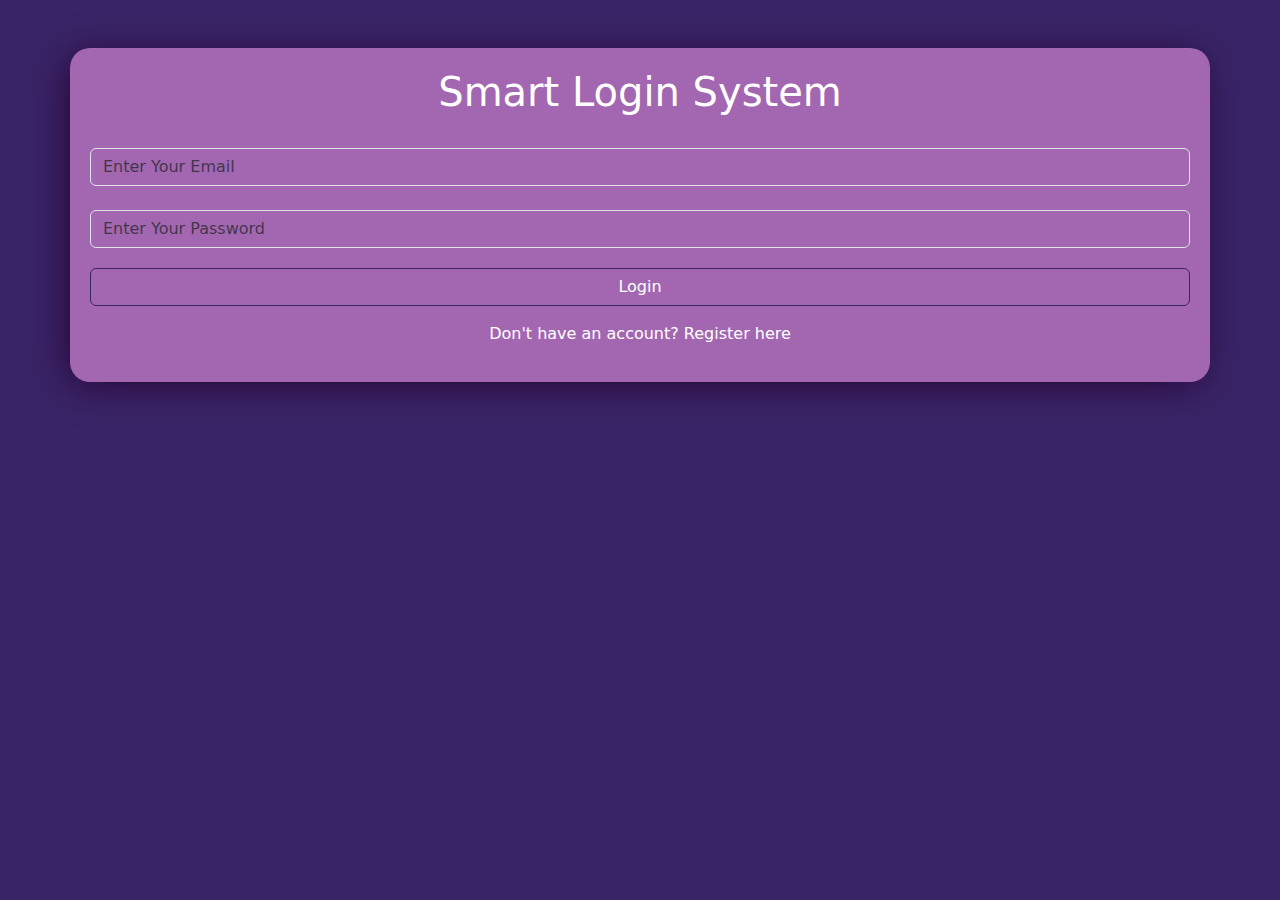
<file: index.html>
<!DOCTYPE html>
<html lang="en">
<head>
    <meta charset="UTF-8">
    <meta name="viewport" content="width=device-width, initial-scale=1.0">
    <title>Login</title>
    <link href="css/bootstrap-5.3.3-dist/css/bootstrap.min.css" rel="stylesheet">
    <link rel="stylesheet" href="css/index.css">
</head>
<body>
    <div class="loginForm container mt-5">
        <h2 class="Header text-center">Smart Login System</h2>
        <form id="loginForm">
            <div class="form-group">
                <label for="loginEmail"></label>
                <input type="email" class="form-control" id="loginEmail" required placeholder="Enter Your Email">
            </div>
            <div class="form-group">
                <label for="loginPassword"></label>
                <input type="password" class="form-control" id="loginPassword" required placeholder="Enter Your Password">
            </div>
            <button type="submit" class="btn btn-block">Login</button>
            <p class="signup-gate mt-3 text-center">Don't have an account? <a href="sign-up.html">Register here</a></p>
        </form>
    </div>
    <script src="https://code.jquery.com/jquery-3.5.1.min.js"></script>
    <script src="js/scripts.js"></script>
</body>
</html>
</file>
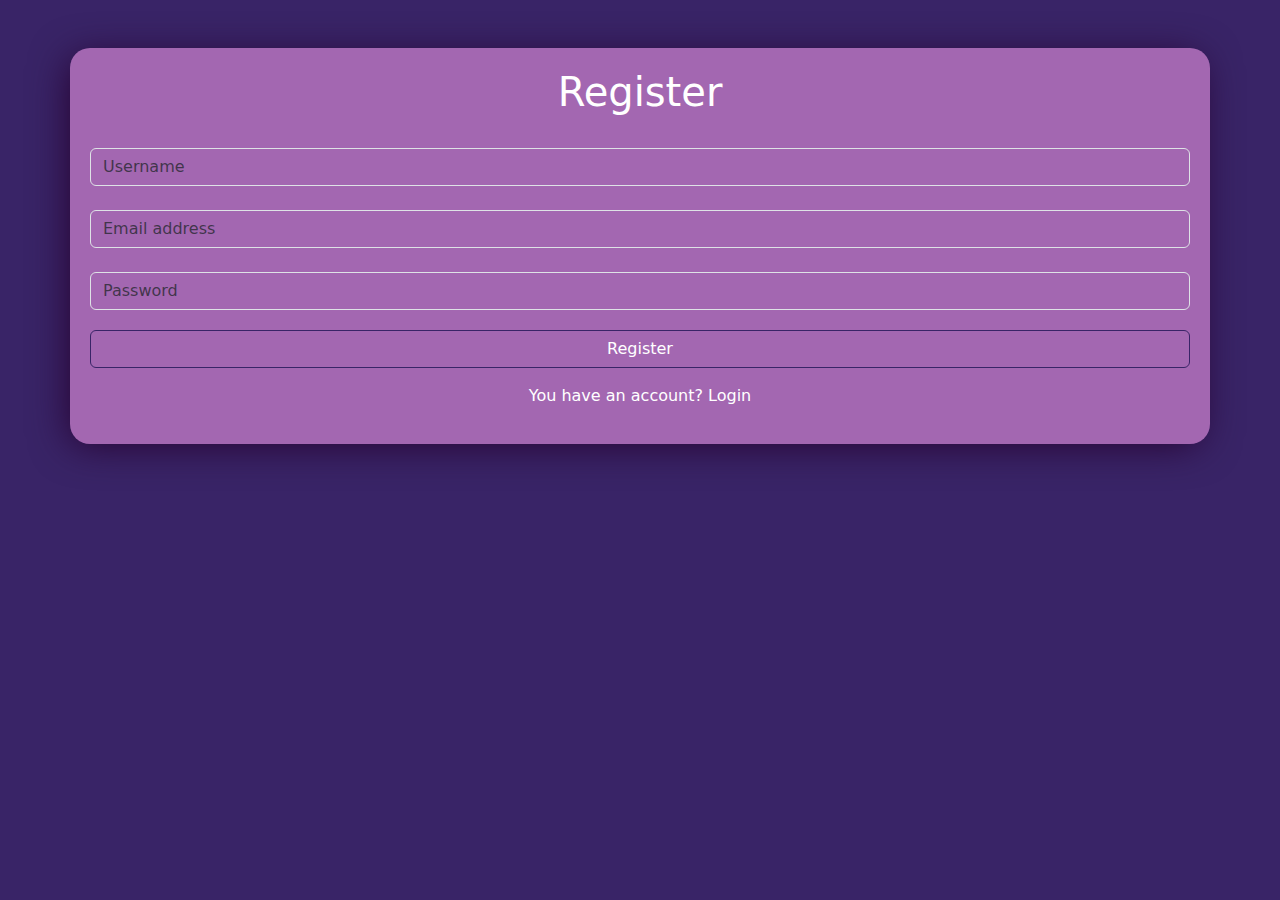
<file: sign-up.html>
<!DOCTYPE html>
<html lang="en">
<head>
    <meta charset="UTF-8">
    <meta name="viewport" content="width=device-width, initial-scale=1.0">
    <title>Register</title>
    <link href="css/bootstrap-5.3.3-dist/css/bootstrap.min.css" rel="stylesheet">
    <link rel="stylesheet" href="/css/index.css">
</head>
<body>
    <div class="registerForm container mt-5">
        <h2 class="Header text-center">Register</h2>
        <form id="registerForm">
            <div class="form-group">
                <label for="registerUsername"></label>
                <input type="text" class="form-control" id="registerUsername" required placeholder="Username">
            </div>
            <div class="form-group">
                <label for="registerEmail"></label>
                <input type="email" class="form-control" id="registerEmail" required placeholder="Email address">
            </div>
            <div class="form-group">
                <label for="registerPassword"></label>
                <input type="password" class="form-control" id="registerPassword" required placeholder="Password">
            </div>
            <button type="submit" class="btn btn-block">Register</button>
            <p class="signup-gate mt-3 text-center">You have an account? <a href="index.html">Login</a></p>
        </form>
    </div>
    <script src="https://code.jquery.com/jquery-3.5.1.min.js"></script>
    <script src="js/scripts.js"></script>
</body>
</html>
</file>
<file: css/index.css>
body{
    background-color: #392467 ;
    font-family: 
    "Titillium Web"
    sans-serif;
}

.navbar{
    background-color: #392467 !important;
    box-shadow:-5px 5px 39px -5px  #26012e;
}

.navbar a{
    color: #fff !important;
}

.Header{
    font-size: 40px;
}

.loginForm{
    background-color: #A367B1;
    box-shadow: -5px 5px 39px -5px  #26012e;
    border-radius: 20px;
    padding: 20px;
    color: #fff;
}

.registerForm{
    background-color: #A367B1;
    box-shadow: -5px 5px 39px -5px  #26012e;
    border-radius: 20px;
    padding: 20px;
    color: #fff;
}

#loginEmail{
    background-color: transparent;

}

#loginPassword{
    background-color: transparent;
}

#registerUsername{
    background-color: transparent;
}

#registerEmail{
    background-color: transparent;
}

#registerPassword{
    background-color: transparent;
}


.signup-gate a{
    color: #fff;
    text-decoration: none;
}
.welcomeMessage{
    color: #fff;
    box-shadow:-5px 5px 39px -5px  #26012e;
    padding: 20px;
    margin-top: 30px;
}

.btn{
    margin-top: 20px;
    width: 100%;
    background-color: transparent;
    border-color: #392467;
    color: #fff;
}
.btn:hover{
    background-color: #392467;
    color: #FFD1E3;
}
.btn1{
    background-color: transparent;
    color: #FFD1E3;
}
</file>
